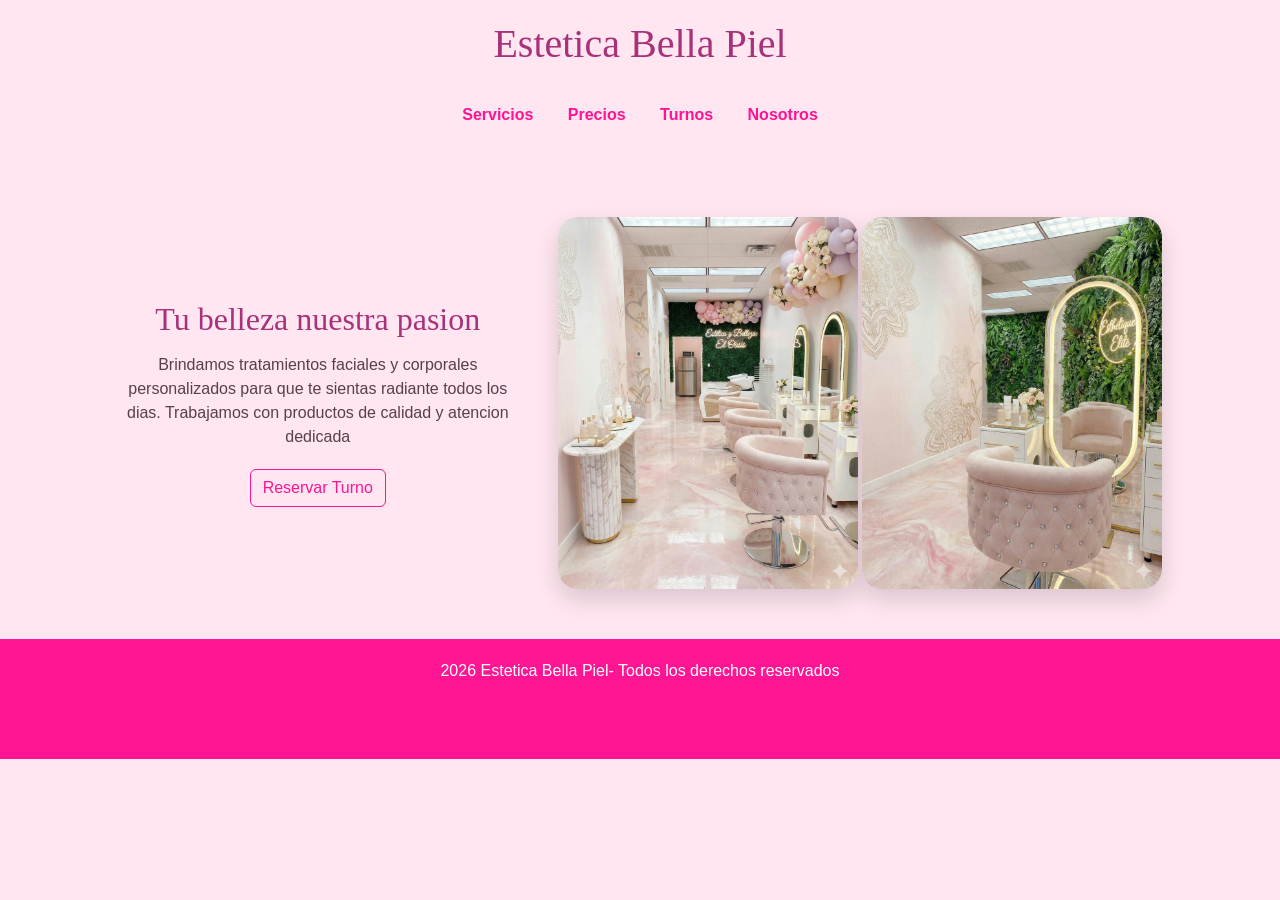
<file: index.html>
<!DOCTYPE html>
<html lang="es">
<head>
    <meta charset="UTF-8">
    <meta name="viewport" content="width=device-width, initial-scale=1.0">
    <meta name="description" content="Centro de estética Bella Piel, servicios de belleza, maquillaje, manicura y tratamientos faciales.">
    <meta name="keywords" content="estética, belleza, manicura, maquillaje, limpieza facial, turnos">
    <meta name="author" content="Sol Cuevas">
    <title>Centro de Estetica</title>
    <link href="https://cdn.jsdelivr.net/npm/bootstrap@5.3.2/dist/css/bootstrap.min.css" rel="stylesheet">
    <link rel="stylesheet" href="./sass/estilo.css">
</head>
<body>
    <header> <h1>Estetica Bella Piel</h1>
 <nav> <a href="./servicios.html">Servicios</a>
    <a href="./precios.html">Precios</a>
    <a href="./turnos.html">Turnos</a>
    <a href="./nosotros.html">Nosotros</a>
    </nav>
    </header>
    <section class="inicio">
        <div class="texto-inicio">
            <h2>Tu belleza nuestra pasion</h2>
            <p>Brindamos tratamientos faciales y corporales personalizados para que te sientas radiante todos los dias. Trabajamos con productos de calidad y atencion dedicada</p>
        <a href="./turnos.html" class="btn btn-outline-danger">Reservar Turno</a>
        </div>
        <div class="imagen-inicio">
 <img src="./img/centroestetica (1).png" alt="Centro de Estetica">
    <img src="./img/centroestetica (2).png" alt="Centro de Estetica2">
   
        </div>
    </section>
    <footer>
        <p> 2026 Estetica Bella Piel- Todos los derechos reservados</p>
        <footer/>
  
   
</body>
</html>
</file>
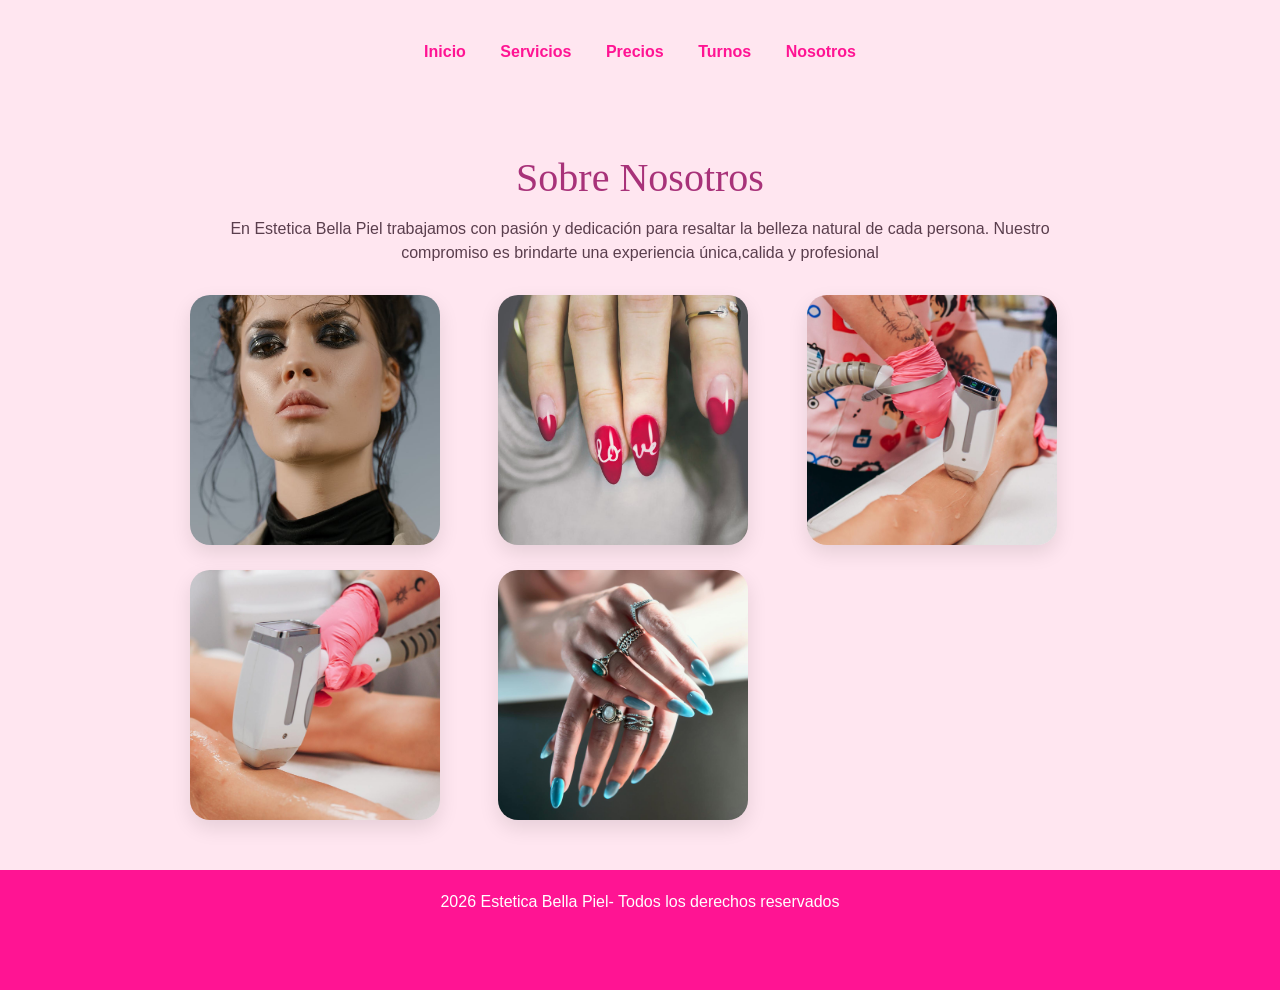
<file: nosotros.html>
<!DOCTYPE html>
<html lang="en">
<head>
    <meta charset="UTF-8">
    <meta name="viewport" content="width=device-width, initial-scale=1.0">
    <meta name="description" content="Centro de estética Bella Piel, servicios de belleza, maquillaje, manicura y tratamientos faciales.">
    <meta name="keywords" content="estética, belleza, manicura, maquillaje, limpieza facial, turnos">
    <meta name="author" content="Sol Cuevas">
    <title>Nosotros | Estetica Bella Piel  </title>
     <link href="https://cdn.jsdelivr.net/npm/bootstrap@5.3.2/dist/css/bootstrap.min.css" rel="stylesheet">
     <link rel="stylesheet" href="./sass/estilo.css">
</head>
<body>
    <header>
        <nav>
<a href="./index.html">Inicio</a>
<a href="./servicios.html">Servicios</a>
<a href="./precios.html">Precios</a>
<a href="./turnos.html" >Turnos</a>
<a href="./nosotros.html"class="activo" >Nosotros</a>
        </nav>
    </header>
    <section class="nosotros">
        <h1>Sobre Nosotros</h1>
        <p>En Estetica Bella Piel trabajamos con pasión y dedicación para resaltar la belleza natural de cada persona. Nuestro compromiso es brindarte una experiencia única,calida y profesional</p>
       
        <div class="galeria">
            <img src="./img/pexels-cottonbro-5119202.jpg" alt="">
            <img src="./img/pexels-designecologist-887352.jpg" alt="">
            <img src="./img/pexels-lara-stratiychuk-1606923648-35103880.jpg" alt="">
            <img src="./img/pexels-lara-stratiychuk-1606923648-35103885.jpg" alt="">
       <img src="./img/pexels-pablopolo-10420563.jpg" alt="">
        </div>
    </section>
     <footer>
        <p> 2026 Estetica Bella Piel- Todos los derechos reservados</p>
        <footer/>
    
</body>
</html>
</file>
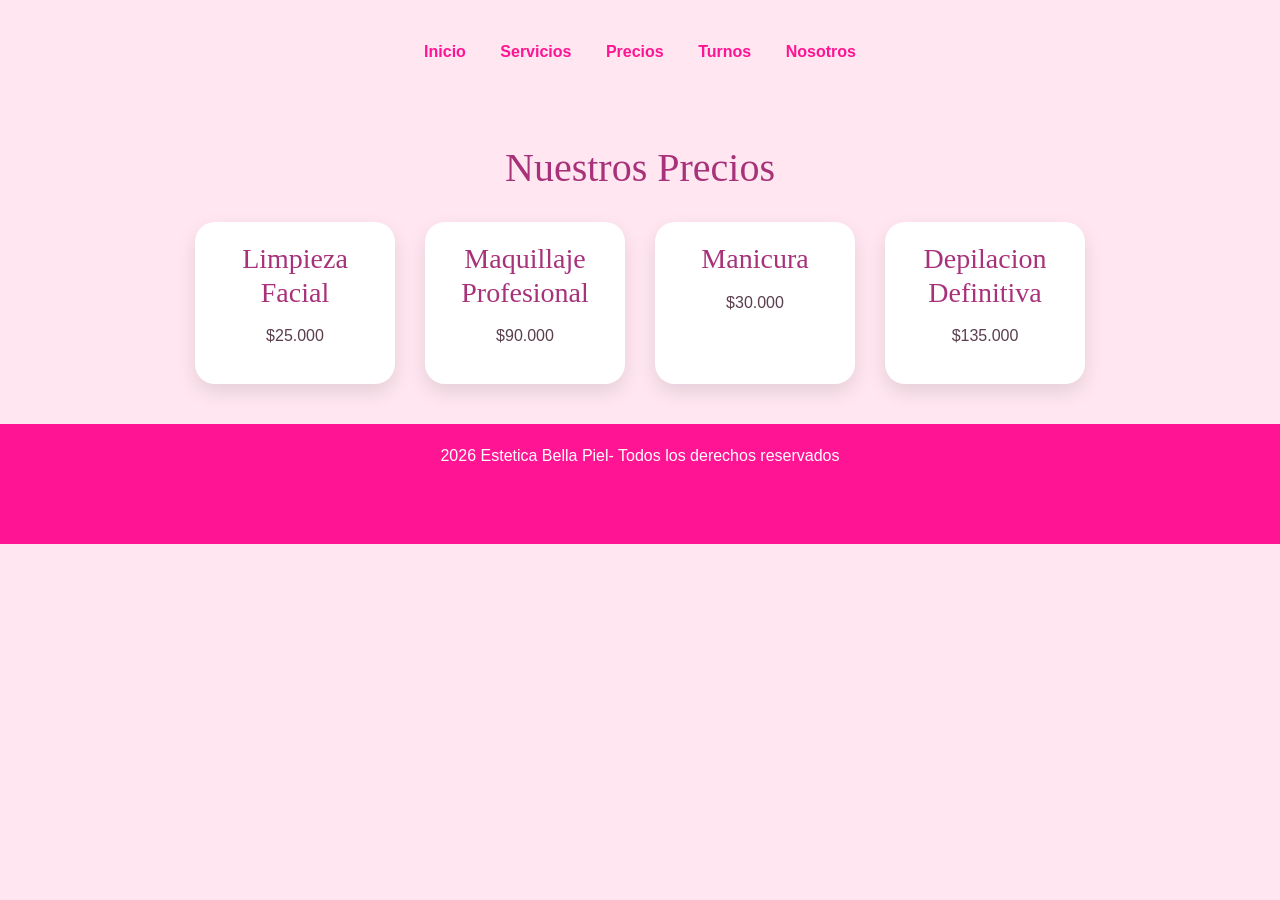
<file: precios.html>
<!DOCTYPE html>
<html lang="en">
<head>
    <meta charset="UTF-8">
    <meta name="viewport" content="width=device-width, initial-scale=1.0">
    <meta name="description" content="Centro de estética Bella Piel, servicios de belleza, maquillaje, manicura y tratamientos faciales.">
    <meta name="keywords" content="estética, belleza, manicura, maquillaje, limpieza facial, turnos">
    <meta name="author" content="Sol Cuevas">
    <title>Precios | Estetica Bella Piel</title>
     <link href="https://cdn.jsdelivr.net/npm/bootstrap@5.3.2/dist/css/bootstrap.min.css" rel="stylesheet">
    <link rel="stylesheet" href="./sass/estilo.css">
</head>
<body>
    <header>
        <nav>
            <a href="./index.html">Inicio</a>
            <a href="./servicios.html">Servicios</a>
            <a href="./precios.html"class="activo">Precios</a>
            <a href="./turnos.html">Turnos</a>
            <a href="nosotros.html">Nosotros</a>
        </nav>
    </header>
    <section class="precios">
        <h1>Nuestros Precios</h1>
        <div class="tabla-precios">
            <div class="item">
                <h3>Limpieza Facial</h3>
                <p>$25.000</p>
            </div>
            <div class="item">
                <h3>Maquillaje Profesional</h3>
                <p>$90.000</p>
            </div>
            <div class="item">
                <h3>Manicura</h3>
                <p>$30.000</p>
            </div>
            <div class="item">
                <h3>Depilacion Definitiva</h3>
                <p>$135.000</p>
            </div>
        </div>
    </section>
     <footer>
        <p> 2026 Estetica Bella Piel- Todos los derechos reservados</p>
        <footer/>
</body>
</html>
</file>
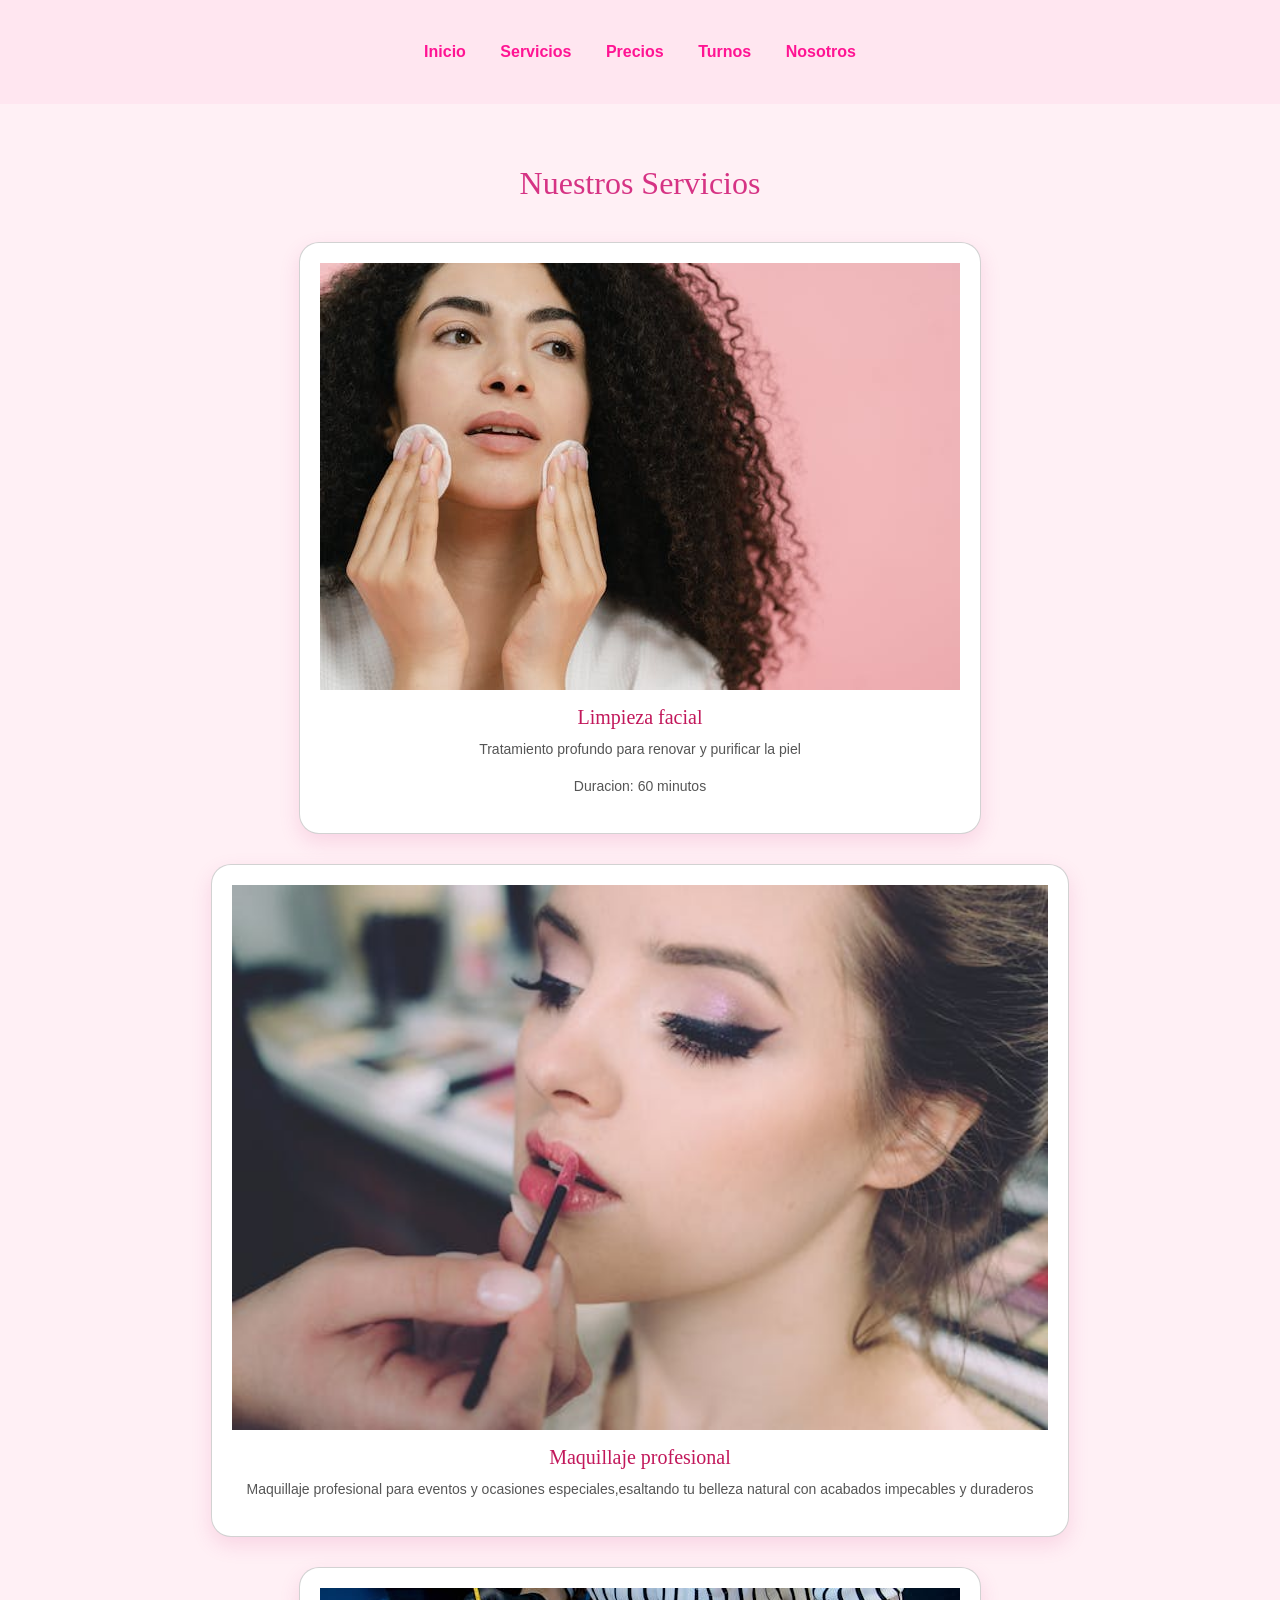
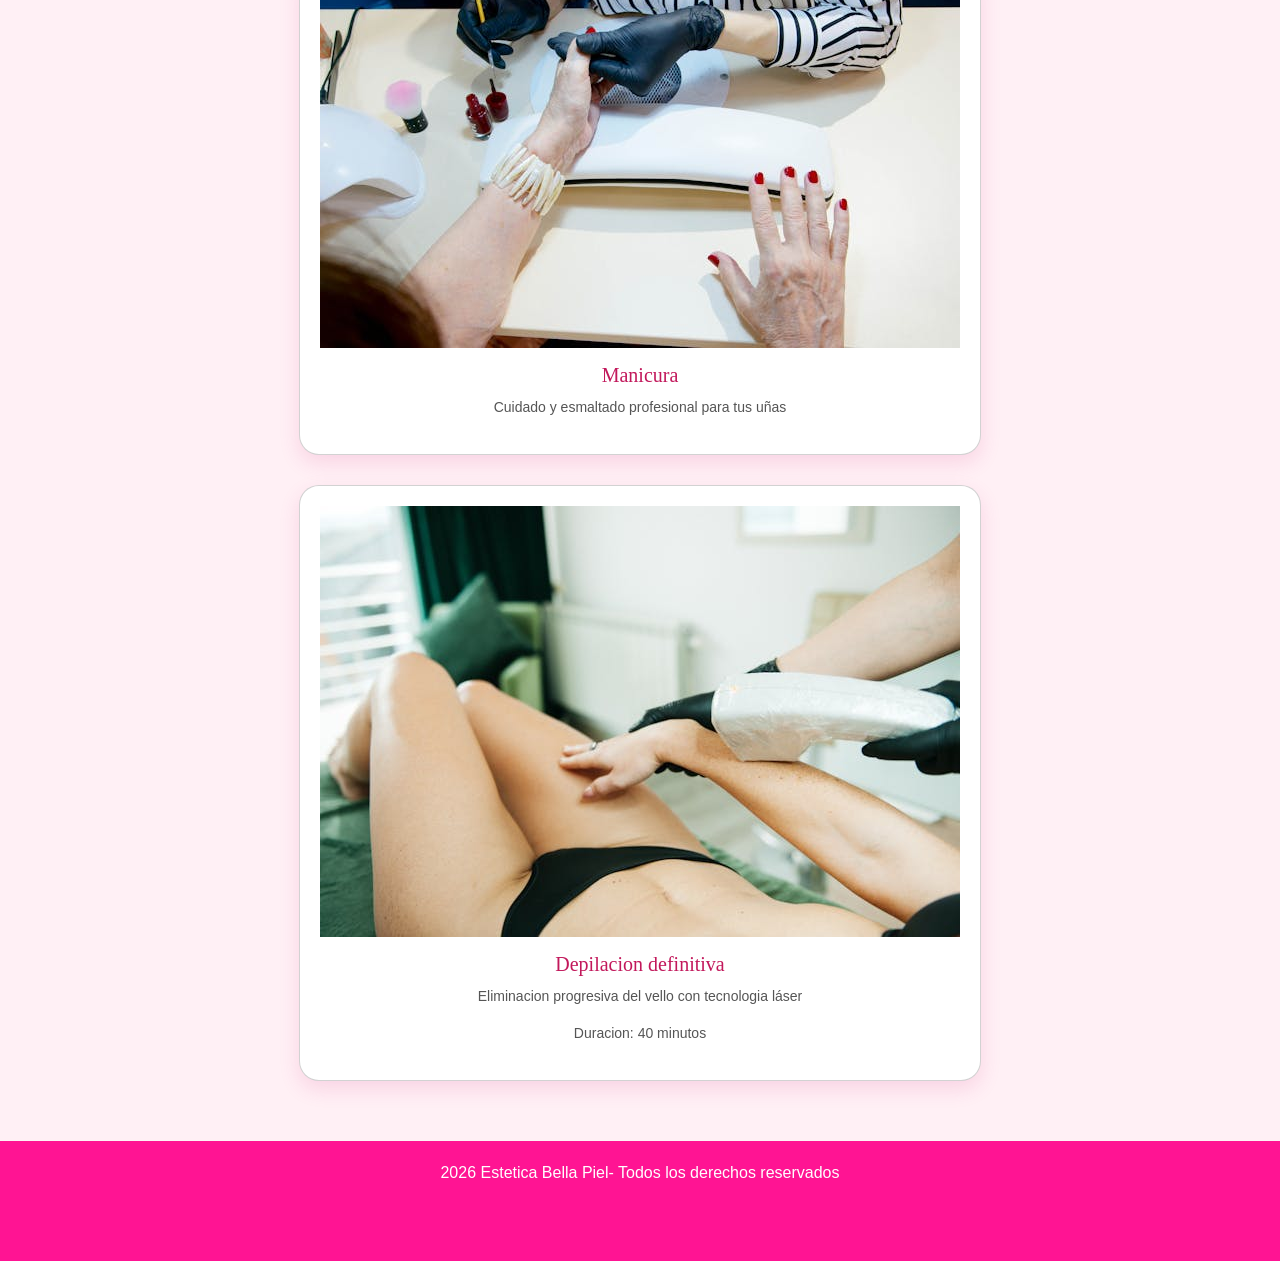
<file: servicios.html>
<!DOCTYPE html>
<html lang="es">
<head>
    <meta charset="UTF-8">
    <meta name="viewport" content="width=device-width, initial-scale=1.0">
    <meta name="description" content="Centro de estética Bella Piel, servicios de belleza, maquillaje, manicura y tratamientos faciales.">
    <meta name="keywords" content="estética, belleza, manicura, maquillaje, limpieza facial, turnos">
     <meta name="author" content="Sol Cuevas">
    <title>Servicio |Estetica Bella Piel </title>
     <link href="https://cdn.jsdelivr.net/npm/bootstrap@5.3.2/dist/css/bootstrap.min.css" rel="stylesheet">
    <link rel="stylesheet" href="./sass/estilo.css">
</head>
<body><header>
    <nav>
<a href="./index.html">Inicio</a>
<a href="./servicios.html" class="activo">Servicios</a>
<a href="./precios.html">Precios</a>
<a href="./turnos.html">Turnos</a>
<a href="./nosotros.html">Nosotros</a>
</nav>
</header>
<section id="servicios">
    <h2>Nuestros Servicios</h2>
    <div class="contenedor-cards"> 
    <div class="card">
       <img src="./img/Limpieza facial.jpg" alt="facial">
        <h3>Limpieza facial</h3>
        <p>Tratamiento profundo para renovar y purificar la piel</p>
       <p>Duracion: 60 minutos</p>
       
    </div>
<div class="card">
    <img src="./img/maquillage.jpg" alt="Maquillaje Profesional">
    <h3>Maquillaje profesional</h3>
    <p>Maquillaje profesional para eventos y ocasiones especiales,esaltando tu belleza natural con acabados impecables y duraderos</p>
   
    
</div>
<div class="card">
    <img src="./img/manicura.jpg" alt="uñas lindas">
    <h3>Manicura</h3>
    <p>Cuidado y esmaltado profesional para tus uñas</p>
    
</div>
<div class="card">
    <img src="./img/Depilacion.jpg" alt="Depi definitiva">
    <h3>Depilacion definitiva</h3>
    <p>Eliminacion progresiva del vello con tecnologia láser</p>
    <p>Duracion: 40 minutos</p>
</div>
</div>
</section>
 <footer>
        <p> 2026 Estetica Bella Piel- Todos los derechos reservados</p>
        <footer/>

</body>
</html>
</file>
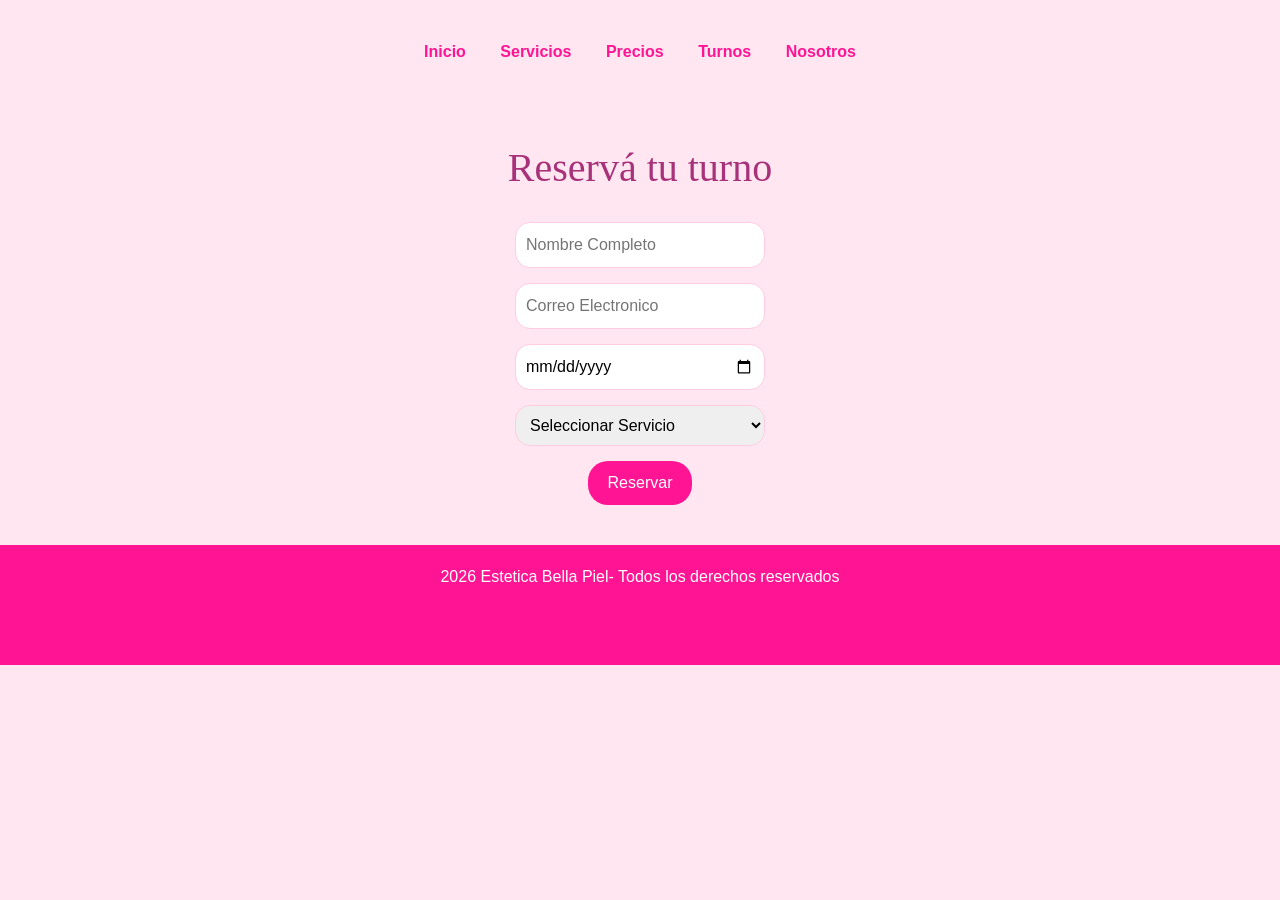
<file: turnos.html>
<!DOCTYPE html>
<html lang="en">
<head>
    <meta charset="UTF-8">
    <meta name="viewport" content="width=device-width, initial-scale=1.0">
    <meta name="description" content="Centro de estética Bella Piel, servicios de belleza, maquillaje, manicura y tratamientos faciales.">
    <meta name="keywords" content="estética, belleza, manicura, maquillaje, limpieza facial, turnos">
     <meta name="author" content="Sol Cuevas">
    <title>Turnos | Estetica Bella Piel</title>
     <link href="https://cdn.jsdelivr.net/npm/bootstrap@5.3.2/dist/css/bootstrap.min.css" rel="stylesheet">
    <link rel="stylesheet" href="./sass/estilo.css">
    
</head>
<body>
    <header>
        <nav>
<a href="./index.html">Inicio</a>
<a href="./servicios.html">Servicios</a>
<a href="./precios.html">Precios</a>
<a href="./turnos.html" class="activo">Turnos</a>
<a href="./nosotros.html">Nosotros</a>
 </nav>
    </header>
    <section class="turnos">
        <h1>Reservá tu turno</h1>
        <form>
            <input type="text" placeholder="Nombre Completo" required>
            <input type="email" placeholder="Correo Electronico" required>
            <input type="date" required>
          <select>
            <option>Seleccionar Servicio</option>
            <option>Limpieza Facial</option>
             <option>Manicura</option>
              <option>Maquillage Profesional</option>
               <option>Depilacion Laser</option>
          </select>
          <button type="submit">Reservar</button>
        </form>
    </section>
     <footer>
        <p> 2026 Estetica Bella Piel- Todos los derechos reservados</p>
        <footer/>
</body>
</html>
</file>
<file: sass/estilo.css>
header {
  background-color: #ffe6f0;
  padding: 20px;
  text-align: center;
}

nav {
  background-color: #ffe6f0;
  padding: 20px;
  text-align: center;
}
nav a {
  color: #ff1493;
  margin: 0 15px;
  text-decoration: none;
  font-weight: bold;
}
nav a:hover {
  color: #c71585;
}

/* CONDICIONAL */
body {
  background-color: #ffe6f0;
  color: #5a3e4d;
  margin: 0;
  font-family: "Poppins", sans-serif;
}

/* TITULOS */
h1, h2, h3 {
  font-family: "Playfair Display", serif;
  text-align: center;
  margin-bottom: 15px;
  color: #a83279;
}

/* INICIO */
.inicio {
  display: flex;
  align-items: center;
  justify-content: center;
  padding: 50px;
  gap: 40px;
  flex-wrap: wrap;
}

.texto-inicio {
  max-width: 400px;
  text-align: center;
}
.texto-inicio p {
  margin-bottom: 20px;
  font-size: 16px;
}

/* BOTONES */
.boton {
  background-color: #ff1493;
  color: white;
  padding: 10px 20px;
  border-radius: 20px;
  border: none;
  cursor: pointer;
  transition: 0.3s;
}
.boton:hover {
  background-color: #c71585;
}

.btn-outline-danger {
  border-color: #ff1493;
  color: #ff1493;
}
.btn-outline-danger:hover {
  background-color: #ff1493;
  color: white;
}

/* EXTEND */
.card-base, .card {
  padding: 20px;
  border-radius: 20px;
}

/* IMAGEN INICIO */
.imagen-inicio img {
  width: 300px;
  border-radius: 20px;
  box-shadow: 0px 10px 25px rgba(0, 0, 0, 0.15);
  transition: 0.3s;
}
.imagen-inicio img:hover {
  transform: scale(1.05);
}

/* SERVICIOS */
#servicios {
  text-align: center;
  padding: 60px 20px;
  background-color: #fff0f5;
}
#servicios h2 {
  font-size: 32px;
  color: #d63384;
  margin-bottom: 40px;
}

/* CARDS */
.contenedor-cards {
  display: flex;
  justify-content: center;
  gap: 30px;
  flex-wrap: wrap;
}

.card {
  background-color: #fff;
  box-shadow: 0px 8px 20px rgba(214, 51, 132, 0.15);
  overflow: hidden;
  transition: 0.3s;
}
.card:hover {
  transform: translateY(-8px);
  box-shadow: 0px 12px 25px rgba(214, 51, 132, 0.25);
}
.card img {
  width: 100%;
}
.card h3 {
  color: #c2185b;
  margin: 15px 0 10px 0;
  font-size: 20px;
}
.card p {
  font-size: 14px;
  padding: 0 15px;
  color: #555;
}

/* PRECIOS */
.precios {
  text-align: center;
  padding: 40px;
}
.precios .tabla-precios {
  display: flex;
  justify-content: center;
  gap: 30px;
  margin-top: 30px;
  flex-wrap: wrap;
}
.precios .tabla-precios .item {
  background-color: white;
  padding: 20px;
  border-radius: 20px;
  width: 200px;
  box-shadow: 0px 8px 20px rgba(0, 0, 0, 0.1);
  transition: 0.3s;
}
.precios .tabla-precios .item:hover {
  transform: translateY(-5px);
}

/* TURNOS */
.turnos {
  padding: 40px;
}
.turnos form {
  display: flex;
  flex-direction: column;
  align-items: center;
  gap: 15px;
  margin-top: 30px;
}
.turnos form input,
.turnos form select {
  padding: 10px;
  width: 250px;
  border-radius: 15px;
  border: 1px solid #ffcce0;
}
.turnos form button {
  background-color: #ff1493;
  color: white;
  padding: 10px 20px;
  border-radius: 20px;
  border: none;
  cursor: pointer;
  transition: 0.3s;
}
.turnos form button:hover {
  background-color: #c71585;
}

/* NOSOTROS */
.nosotros {
  text-align: center;
  padding: 50px;
  max-width: 1000px;
  margin: auto;
}

/* GALERIA */
.galeria {
  display: grid;
  grid-template-columns: repeat(3, 1fr);
  gap: 25px;
  margin-top: 30px;
  justify-content: center;
}
.galeria img {
  width: 250px;
  max-width: 250;
  height: 250px;
  object-fit: cover;
  border-radius: 20px;
  box-shadow: 0px 8px 20px rgba(0, 0, 0, 0.1);
  transition: 0.3s;
}
.galeria img:hover {
  transform: scale(1.05);
}
@media (max-width: 768px) {
  .galeria {
    grid-template-columns: repeat(2, 1fr);
  }
}
@media (max-width: 480px) {
  .galeria {
    grid-template-columns: 1fr;
  }
}

/* ANIMACIONES */
@keyframes aparecer {
  from {
    opacity: 0;
    transform: translateY(20px);
  }
  to {
    opacity: 1;
    transform: translateY(0);
  }
}
.inicio,
.card,
.precios,
.turnos,
.nosotros,
.galeria {
  animation: aparecer 0.8s ease;
}

footer {
  background-color: #ff1493;
  color: white;
  text-align: center;
  padding: 20px;
}

/*# sourceMappingURL=estilo.css.map */
</file>
